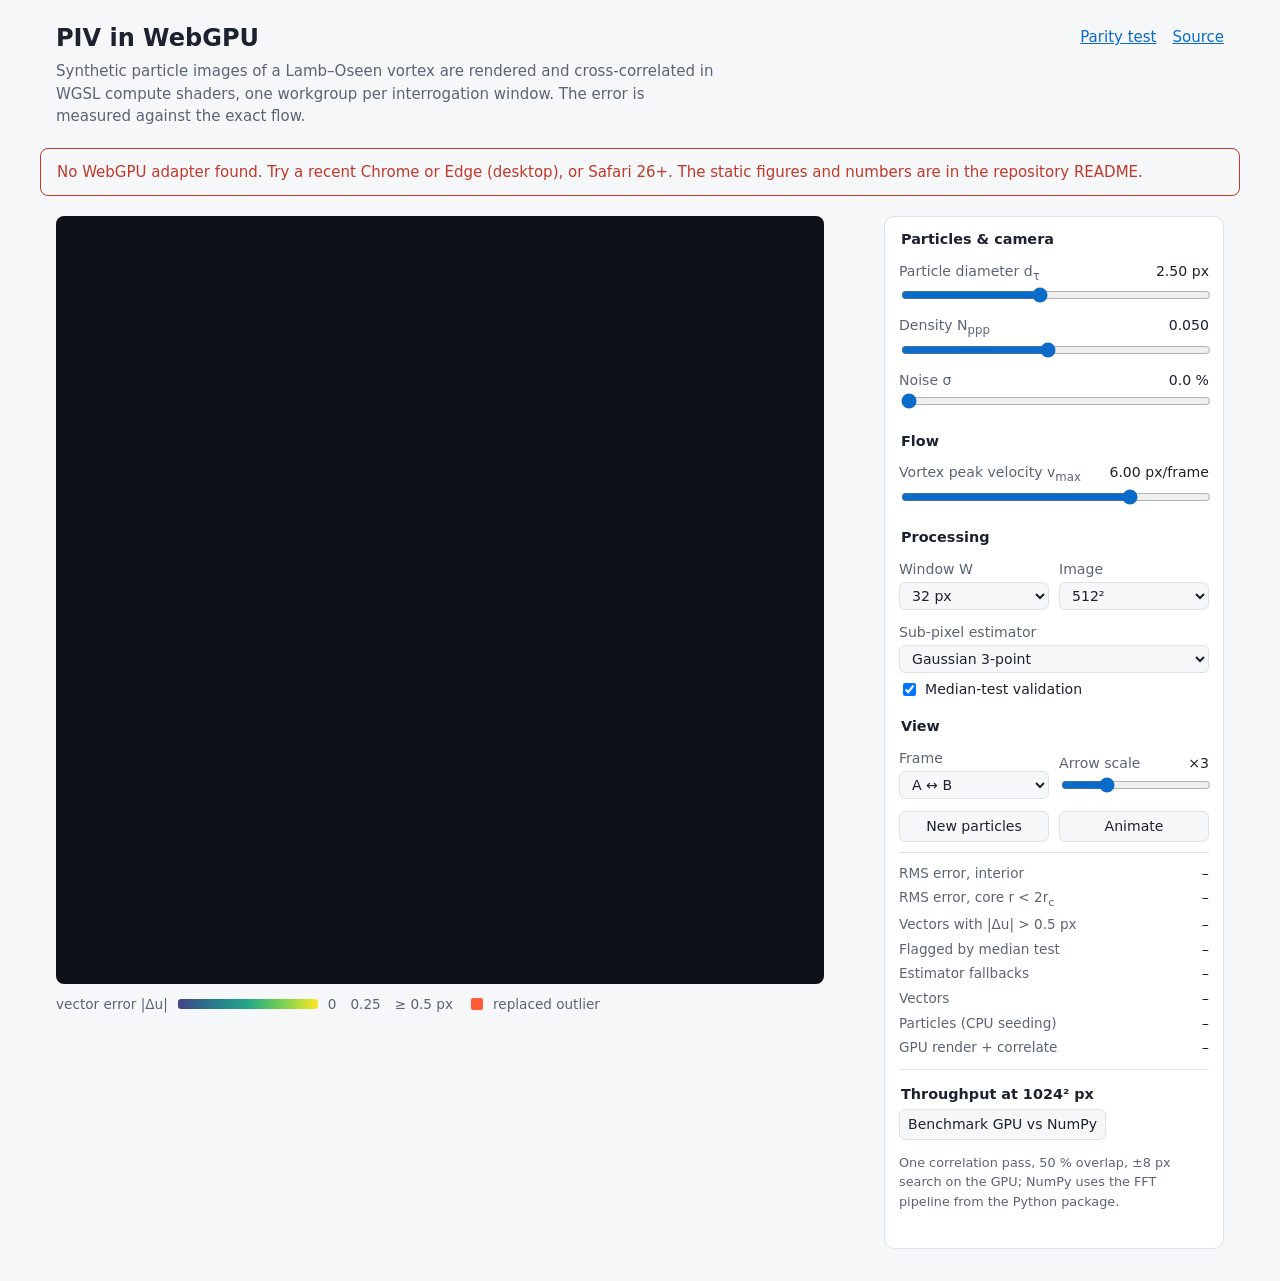
<file: web/index.html>
<!-- PIV WebGPU live demo; deployed to GitHub Pages by .github/workflows/pages.yml -->
<!doctype html>
<html lang="en">
<head>
  <meta charset="utf-8">
  <meta name="viewport" content="width=device-width, initial-scale=1">
  <title>PIV WebGPU Demo</title>
  <meta name="description" content="Particle Image Velocimetry running in WebGPU compute shaders, with live error against a known ground truth.">
  <link rel="stylesheet" href="style.css">
</head>
<body>
  <header class="top">
    <div>
      <h1>PIV in WebGPU</h1>
      <p class="sub">Synthetic particle images of a Lamb–Oseen vortex are rendered and cross-correlated in WGSL
        compute shaders, one workgroup per interrogation window. The error is measured against the exact flow.</p>
    </div>
    <nav>
      <a href="parity.html">Parity test</a>
      <a href="https://github.com/kurikennn/piv-from-scratch">Source</a>
    </nav>
  </header>

  <div id="unsupported" class="notice" hidden></div>

  <main class="layout">
    <section class="stage">
      <div class="canvas-wrap">
        <canvas id="image" width="512" height="512" aria-label="Particle image"></canvas>
        <canvas id="overlay" width="1024" height="1024" aria-label="Velocity vectors"></canvas>
      </div>
      <div class="legend">
        <span>vector error |Δu|</span>
        <span class="ramp" id="ramp"></span>
        <span id="ramp-labels"><span>0</span><span>0.25</span><span>≥ 0.5 px</span></span>
        <span class="swatch outlier"></span><span>replaced outlier</span>
      </div>
    </section>

    <aside class="panel">
      <fieldset>
        <legend>Particles &amp; camera</legend>
        <label>Particle diameter d<sub>τ</sub> <output id="dTau-out"></output>
          <input id="dTau" type="range" min="0.5" max="5" step="0.25" value="2.5"></label>
        <label>Density N<sub>ppp</sub> <output id="ppp-out"></output>
          <input id="ppp" type="range" min="0.005" max="0.1" step="0.005" value="0.05"></label>
        <label>Noise σ <output id="noise-out"></output>
          <input id="noise" type="range" min="0" max="10" step="0.5" value="0"></label>
      </fieldset>
      <fieldset>
        <legend>Flow</legend>
        <label>Vortex peak velocity v<sub>max</sub> <output id="vmax-out"></output>
          <input id="vmax" type="range" min="0" max="8" step="0.25" value="6"></label>
      </fieldset>
      <fieldset>
        <legend>Processing</legend>
        <div class="row">
          <label>Window W
            <select id="win"><option value="16">16 px</option><option value="32" selected>32 px</option></select></label>
          <label>Image
            <select id="size"><option value="512" selected>512²</option><option value="1024">1024²</option></select></label>
        </div>
        <label>Sub-pixel estimator
          <select id="estimator">
            <option value="gaussian" selected>Gaussian 3-point</option>
            <option value="parabolic">Parabolic 3-point</option>
            <option value="centroid">Centroid 3×3</option>
          </select></label>
        <label class="check"><input id="validate" type="checkbox" checked> Median-test validation</label>
      </fieldset>
      <fieldset>
        <legend>View</legend>
        <div class="row">
          <label>Frame
            <select id="view"><option value="flicker" selected>A ↔ B</option><option value="0">A</option><option value="1">B</option></select></label>
          <label>Arrow scale <output id="arrow-out"></output>
            <input id="arrow" type="range" min="1" max="8" step="0.5" value="3"></label>
        </div>
        <div class="row buttons">
          <button id="reseed" type="button">New particles</button>
          <button id="animate" type="button" aria-pressed="false">Animate</button>
        </div>
      </fieldset>

      <dl class="stats">
        <div><dt>RMS error, interior</dt><dd id="s-rms">–</dd></div>
        <div><dt>RMS error, core r &lt; 2r<sub>c</sub></dt><dd id="s-core">–</dd></div>
        <div><dt>Vectors with |Δu| &gt; 0.5 px</dt><dd id="s-out">–</dd></div>
        <div><dt>Flagged by median test</dt><dd id="s-flag">–</dd></div>
        <div><dt>Estimator fallbacks</dt><dd id="s-fb">–</dd></div>
        <div><dt>Vectors</dt><dd id="s-n">–</dd></div>
        <div><dt>Particles (CPU seeding)</dt><dd id="s-cpu">–</dd></div>
        <div><dt>GPU render + correlate</dt><dd id="s-gpu">–</dd></div>
      </dl>

      <fieldset>
        <legend>Throughput at 1024² px</legend>
        <button id="bench" type="button">Benchmark GPU vs NumPy</button>
        <p id="bench-out" class="small">One correlation pass, 50 % overlap, ±8 px search on the GPU; NumPy uses
          the FFT pipeline from the Python package.</p>
      </fieldset>
      <p class="small" id="adapter"></p>
    </aside>
  </main>

  <script type="module" src="src/app.js"></script>
</body>
</html>
</file>
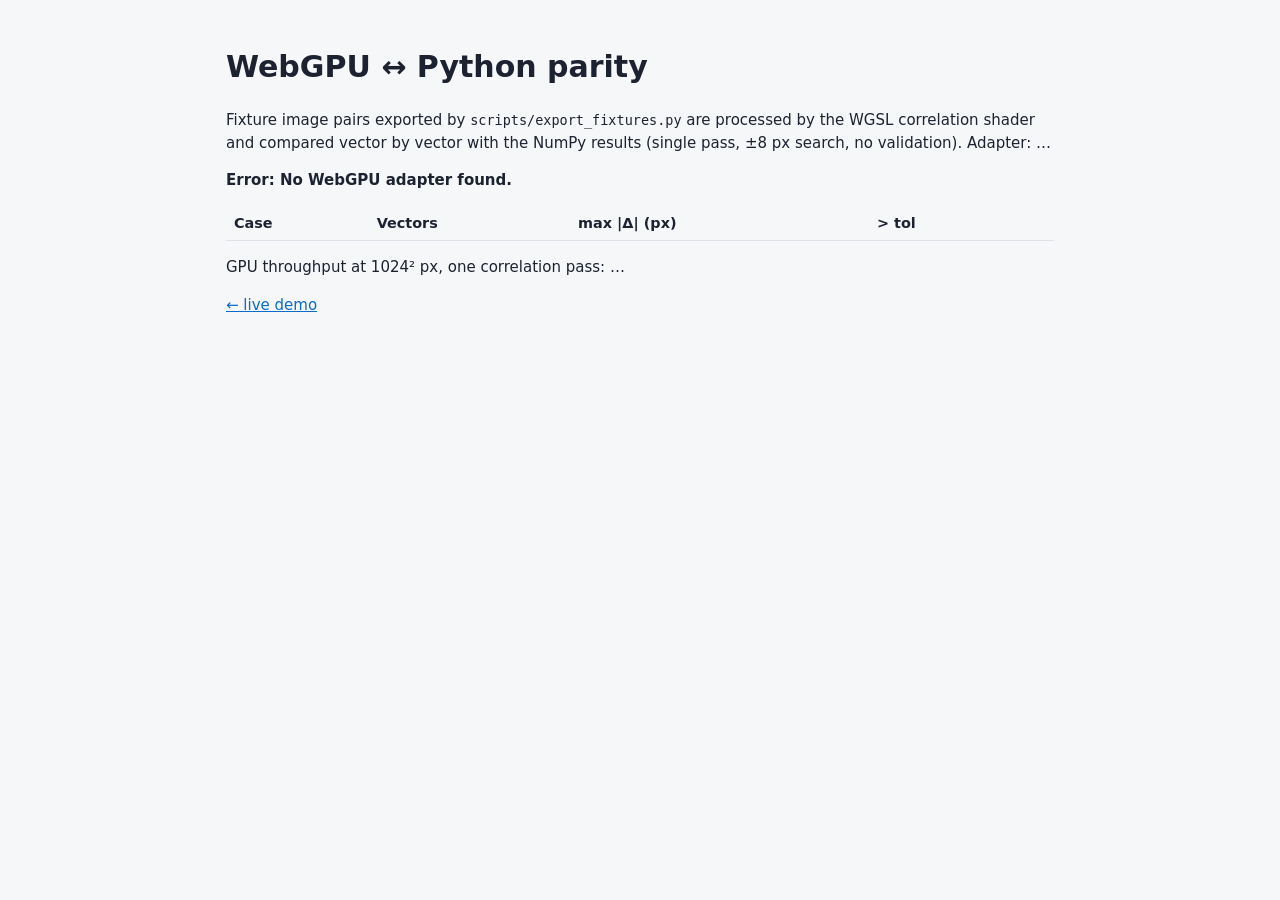
<file: web/parity.html>
<!doctype html>
<html lang="en">
<head>
  <meta charset="utf-8">
  <meta name="viewport" content="width=device-width, initial-scale=1">
  <title>PIV WebGPU parity</title>
  <link rel="stylesheet" href="style.css">
</head>
<body class="page">
  <main class="narrow">
    <h1>WebGPU ↔ Python parity</h1>
    <p>Fixture image pairs exported by <code>scripts/export_fixtures.py</code> are processed by the WGSL
      correlation shader and compared vector by vector with the NumPy results
      (single pass, ±8 px search, no validation). Adapter: <span id="adapter">…</span></p>
    <p id="log" class="status">Running…</p>
    <table id="cases">
      <thead><tr><th>Case</th><th>Vectors</th><th>max |Δ| (px)</th><th>&gt; tol</th><th></th></tr></thead>
      <tbody></tbody>
    </table>
    <p>GPU throughput at 1024² px, one correlation pass: <span id="bench">…</span></p>
    <p><a href="./">← live demo</a></p>
  </main>
  <script type="module" src="src/parity.js"></script>
</body>
</html>
</file>
<file: web/style.css>
:root {
  --bg: #f6f7f9;
  --panel: #ffffff;
  --text: #1c2230;
  --muted: #5b6475;
  --line: #dde1e8;
  --accent: #0b6bcb;
  --good: #1f8a4c;
  --bad: #c0392b;
  --stage: #0d1117;
  color-scheme: light dark;
}

@media (prefers-color-scheme: dark) {
  :root {
    --bg: #0f1318;
    --panel: #171c23;
    --text: #e6e9ef;
    --muted: #9aa3b2;
    --line: #2a313b;
    --accent: #5aa9ff;
    --good: #4cc27d;
    --bad: #ff6b5a;
  }
}

* { box-sizing: border-box; }

body {
  margin: 0;
  background: var(--bg);
  color: var(--text);
  font: 15px/1.5 system-ui, -apple-system, "Segoe UI", Roboto, sans-serif;
}

a { color: var(--accent); }

.top {
  display: flex;
  justify-content: space-between;
  align-items: flex-start;
  gap: 16px;
  max-width: 1200px;
  margin: 0 auto;
  padding: 20px 16px 8px;
}

.top h1 { margin: 0 0 4px; font-size: 1.5rem; }
.sub { margin: 0; color: var(--muted); max-width: 70ch; }
.top nav { display: flex; gap: 16px; white-space: nowrap; padding-top: 6px; }

.notice {
  max-width: 1200px;
  margin: 12px auto;
  padding: 12px 16px;
  border: 1px solid var(--bad);
  border-radius: 8px;
  color: var(--bad);
}

.layout {
  display: grid;
  grid-template-columns: minmax(0, 1fr) 340px;
  gap: 20px;
  max-width: 1200px;
  margin: 0 auto;
  padding: 8px 16px 32px;
}

.stage { min-width: 0; }

.canvas-wrap {
  position: relative;
  width: 100%;
  max-width: 768px;
  aspect-ratio: 1;
  background: var(--stage);
  border-radius: 8px;
  overflow: hidden;
}

.canvas-wrap canvas {
  position: absolute;
  inset: 0;
  width: 100%;
  height: 100%;
}

#image { image-rendering: pixelated; }

.legend {
  display: flex;
  flex-wrap: wrap;
  align-items: center;
  gap: 8px 10px;
  margin-top: 10px;
  color: var(--muted);
  font-size: 0.85rem;
}

.ramp {
  width: 140px;
  height: 10px;
  border-radius: 3px;
  background: linear-gradient(90deg, #414487, #2a788e, #22a884, #7ad151, #fde725);
}

#ramp-labels { display: flex; gap: 14px; }

.swatch { width: 12px; height: 12px; border-radius: 2px; display: inline-block; }
.swatch.outlier { background: #ff5a36; margin-left: 8px; }

.panel {
  background: var(--panel);
  border: 1px solid var(--line);
  border-radius: 10px;
  padding: 12px 14px;
  align-self: start;
}

fieldset { border: 0; margin: 0 0 10px; padding: 0; }
legend { font-weight: 600; font-size: 0.9rem; margin-bottom: 4px; }

label { display: block; font-size: 0.88rem; margin: 6px 0; color: var(--muted); }
label output { float: right; color: var(--text); font-variant-numeric: tabular-nums; }
label.check { display: flex; gap: 6px; align-items: center; color: var(--text); }

input[type="range"] { width: 100%; accent-color: var(--accent); }

select, button {
  font: inherit;
  font-size: 0.88rem;
  color: var(--text);
  background: var(--bg);
  border: 1px solid var(--line);
  border-radius: 6px;
  padding: 4px 8px;
}

select { display: block; width: 100%; margin-top: 2px; }
button { cursor: pointer; }
button:hover { border-color: var(--accent); }
button[aria-pressed="true"] { background: var(--accent); color: #fff; border-color: var(--accent); }
button:disabled { opacity: 0.6; cursor: progress; }

.row { display: grid; grid-template-columns: 1fr 1fr; gap: 10px; align-items: end; }
.row.buttons { margin-top: 6px; }

.stats {
  margin: 10px 0 14px;
  padding: 10px 0;
  border-top: 1px solid var(--line);
  border-bottom: 1px solid var(--line);
  display: grid;
  gap: 3px;
}

.stats div { display: flex; justify-content: space-between; gap: 12px; }
.stats dt { color: var(--muted); font-size: 0.85rem; }
.stats dd { margin: 0; font-variant-numeric: tabular-nums; font-size: 0.9rem; text-align: right; }

.small { font-size: 0.8rem; color: var(--muted); }

/* Parity page */
.page .narrow { max-width: 860px; margin: 0 auto; padding: 24px 16px; }
.status { font-weight: 600; }
table { border-collapse: collapse; width: 100%; font-size: 0.9rem; }
th, td { text-align: left; padding: 6px 8px; border-bottom: 1px solid var(--line); }
td:nth-child(n + 2) { font-variant-numeric: tabular-nums; }
tr.pass td:last-child { color: var(--good); font-weight: 600; }
tr.fail td:last-child { color: var(--bad); font-weight: 600; }
code { font-size: 0.9em; }

@media (max-width: 900px) {
  .layout { grid-template-columns: minmax(0, 1fr); }
  .top { flex-direction: column; }
  .canvas-wrap { max-width: none; }
}
</file>
